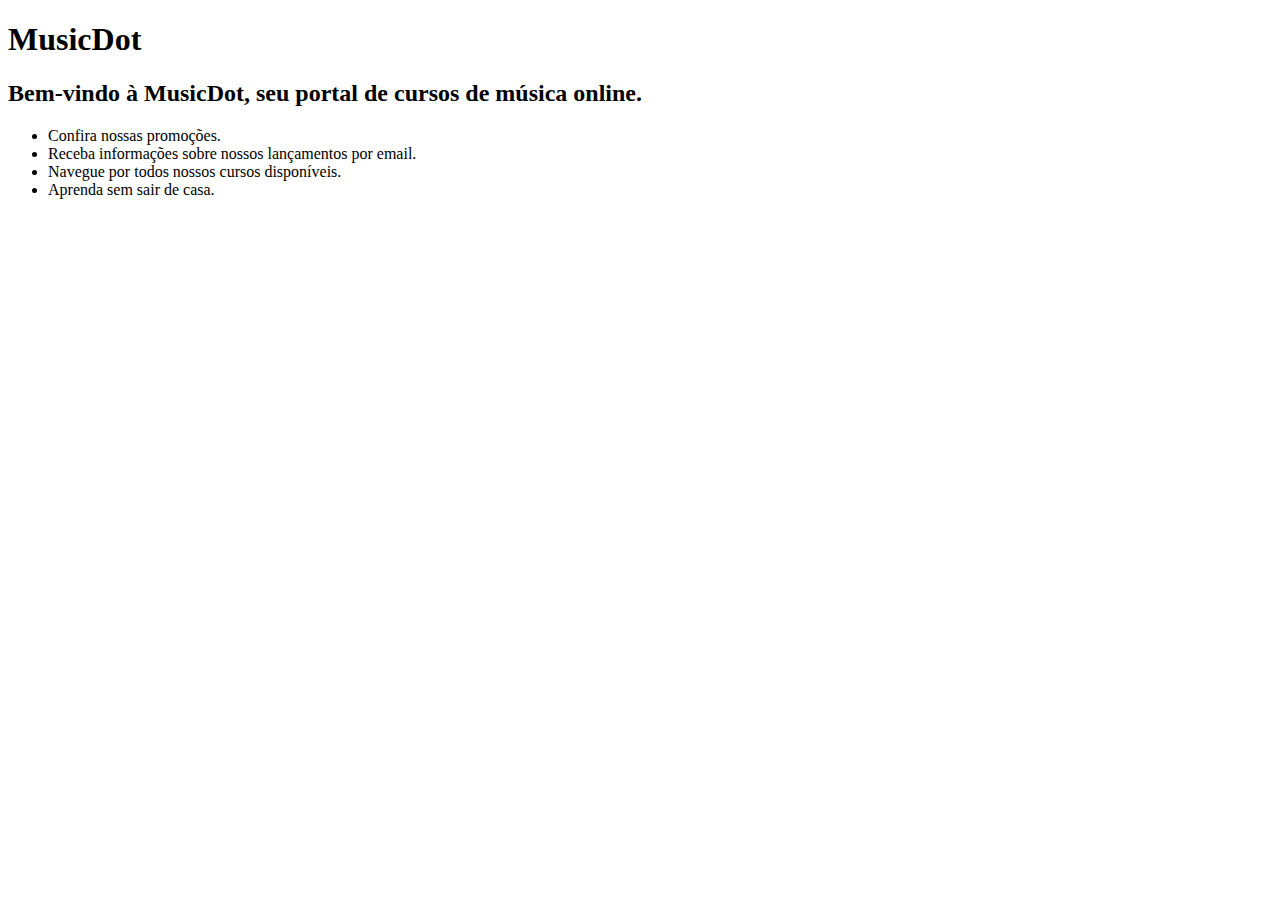
<file: index_2.html>
<!DOCTYPE html>
<html> <!-- mãe-->
  <head> <!-- filhinha -->
    <title>MusicDot</title>
    <meta charset="utf-8">
  </head>
  <body> <!-- filhinho -->
    <h1>MusicDot</h1>
    <h2>Bem-vindo à MusicDot, seu portal de cursos de música online.</h2>
    <ul>
      <li>Confira nossas promoções.</li>
      <li>Receba informações sobre nossos lançamentos por email.</li>
      <li>Navegue por todos nossos cursos disponíveis.</li>
      <li>Aprenda sem sair de casa.</li>
    </ul>
  </body>
</html>
</file>
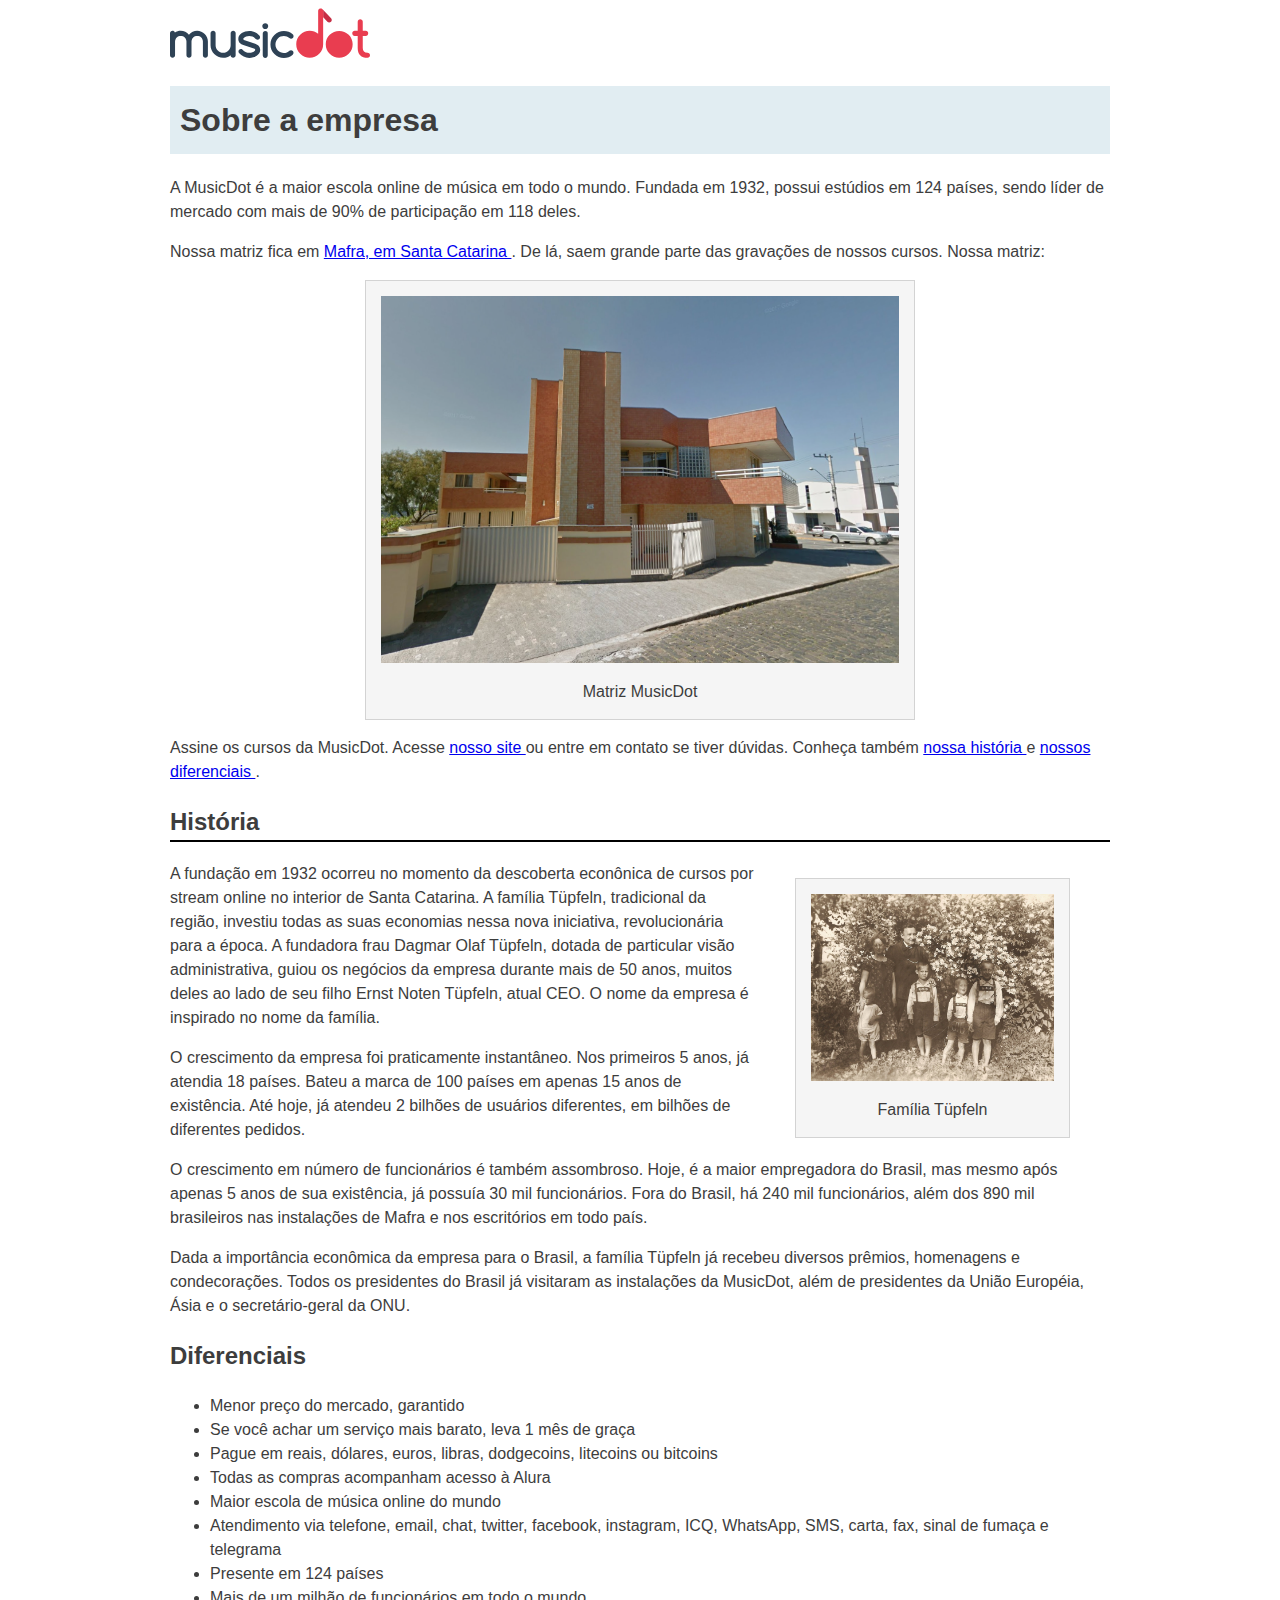
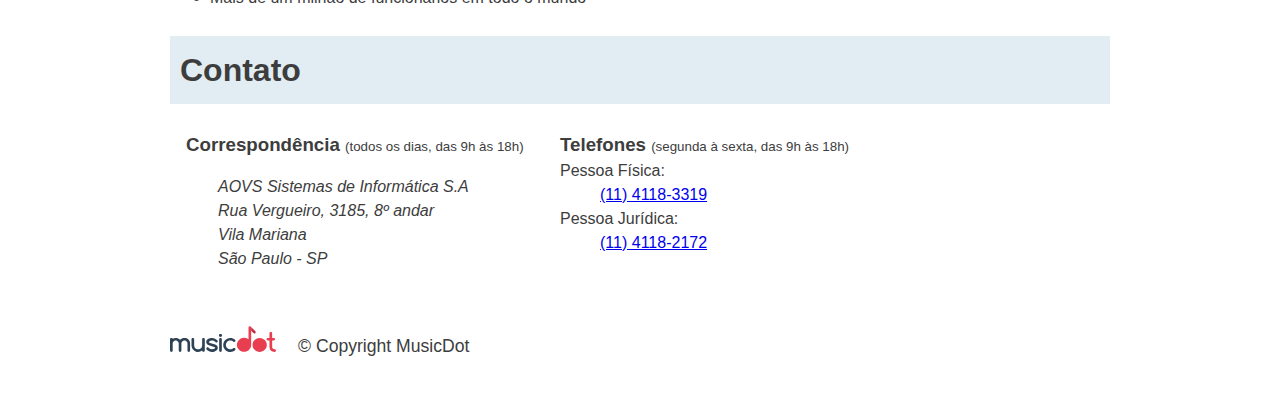
<file: sobre.html>
<!doctype html>
<html lang="pt-BR">
    <head>
        <meta charset="utf-8">
        <meta name="viewport" content="width=device-width">
        <title>
            MusicDot | Sobre a empresa
        </title>
        <link href="img/favicon.ico" rel="icon">
        <link rel="stylesheet" href="css/sobre.css">
    </head>

    <body>

        <img src="img/logo.svg" alt="MusicDot">

        <h1 class="titulo"> Sobre a empresa </h1>

        <p>
            A MusicDot é a maior escola online de música em todo o mundo.
            Fundada em 1932, possui estúdios em 124 países, sendo líder de
            mercado com mais de 90% de
            participação em 118 deles.
        </p>

        <p>
            Nossa matriz fica em <a
                href="https://maps.google.com.br/?q=190,GabrielDequech,Mafra,SC">
                Mafra, em Santa Catarina </a>. De lá, saem grande parte das
            gravações de nossos cursos. Nossa matriz:
        </p>

        <figure class="matriz-musicdot">
            <img src="img/matriz-musicdot.png" alt="Matriz da musicdot">
            <figcaption>
                Matriz MusicDot
            </figcaption>
        </figure>

        <p>
            Assine os cursos da MusicDot. Acesse <a href="index.html"> nosso
                site </a> ou entre em contato
            se tiver dúvidas. Conheça também <a href="#historia"> nossa história
            </a> e <a href="#diferenciais"> nossos diferenciais </a>.
        </p>

        <h2 id="historia" class="subtitulo"> História </h2>

        <figure class="familia-tupfeln">
            <img src="img/familia-tupfeln.jpg" alt="Foto da família tüpfeln">
            <figcaption>Família Tüpfeln</figcaption>
        </figure>

        <p>
            A fundação em 1932 ocorreu no momento da descoberta econônica de
            cursos por stream online no interior de Santa Catarina. A
            família Tüpfeln, tradicional da região, investiu todas as suas
            economias nessa nova iniciativa,
            revolucionária para a época. A fundadora frau Dagmar Olaf Tüpfeln,
            dotada de particular visão
            administrativa, guiou os negócios da empresa durante mais de 50
            anos, muitos deles ao lado
            de seu filho Ernst Noten Tüpfeln, atual CEO. O nome da empresa é
            inspirado no nome da família.
        </p>

        <p>
            O crescimento da empresa foi praticamente instantâneo. Nos primeiros
            5 anos, já atendia 18 países.
            Bateu a marca de 100 países em apenas 15 anos de existência. Até
            hoje, já atendeu 2 bilhões
            de usuários diferentes, em bilhões de diferentes pedidos.
        </p>

        <p>
            O crescimento em número de funcionários é também assombroso. Hoje, é
            a maior empregadora do
            Brasil, mas mesmo após apenas 5 anos de sua existência, já possuía
            30 mil funcionários. Fora do
            Brasil, há 240 mil funcionários, além dos 890 mil brasileiros nas
            instalações de Mafra e
            nos escritórios em todo país.
        </p>

        <p>
            Dada a importância econômica da empresa para o Brasil, a família
            Tüpfeln já recebeu diversos prêmios,
            homenagens e condecorações. Todos os presidentes do Brasil já
            visitaram as instalações da MusicDot, além de presidentes da União
            Européia, Ásia e o secretário-geral da ONU.
        </p>

        <h2 id="diferenciais" class="substitulo"> Diferenciais </h2>
        <ul>
            <li> Menor preço do mercado, garantido </li>
            <li> Se você achar um serviço mais barato, leva 1 mês de graça </li>
            <li> Pague em reais, dólares, euros, libras, dodgecoins, litecoins
                ou bitcoins </li>
            <li> Todas as compras acompanham acesso à Alura </li>
            <li> Maior escola de música online do mundo </li>
            <li> Atendimento via telefone, email, chat, twitter, facebook,
                instagram, ICQ, WhatsApp, SMS, carta, fax, sinal de fumaça e
                telegrama </li>
            <li> Presente em 124 países </li>
            <li> Mais de um milhão de funcionários em todo o mundo </li>
        </ul>

        <h2 class="titulo"> Contato</h2>

        <div class="contato__secao">
            <h3 class="contato__subtitulo"> Correspondência </h3>
            <small> (todos os dias, das 9h às 18h) </small>

            <address class="contato__info">
                AOVS Sistemas de Informática S.A
                <br>
                Rua Vergueiro, 3185, 8º andar
                <br>
                Vila Mariana
                <br>
                São Paulo - SP
            </address>
        </div>

        <div id="contato" class="contato__secao contato__secao--telefone">
        <h3 class="contato__subtitulo"> Telefones </h3>
        <small> (segunda à sexta, das 9h às 18h) </small>

        <div class="contato_info">
            <dt> Pessoa Física: </dt>
            <dd> <a href="tel://114118-3319"> (11) 4118-3319 </a> </dd>
        </div>

        <div>
            <dt> Pessoa Jurídica: </dt>
            <dd> <a href="tel://114118-2172"> (11) 4118-2172 </a> </dd>
            </dl>
        </div>
    </div>

        <footer class="rodape">
              <img src="img/logo.svg" alt="Logo da musicdot" class="rodape__logo">
              <p class="rodape__copyright"> &copy; Copyright MusicDot </p>
            </footer>
        

    </body>
</html>
</file>
<file: css/sobre.css>
body {
  width: 80%;
  max-width: 940px;
  margin-left: auto;
  margin-right: auto;
  font-size: 16px;
  line-height: 1.5;
  font-family: "Helvetica", "Lucida Grande", sans-serif;
  color: #3D3D3D;
}

.titulo {
  padding: 10px;
  font-size: 32px;
  background-color: #E1EDF2;
}

.subtitulo {
  border-bottom: 2px solid black;
}

figure {
  max-width: 100%;
  box-sizing: border-box;
  padding: 15px;

  text-align: center;

  background-color: whitesmoke;
  border: 1px solid lightgrey;
}

figcaption {
  margin-top: 10px;
}

.matriz-musicdot {
  width: 550px;
  margin-left: auto;
  margin-right: auto;
}

.familia-tupfeln {
  width: 275px;
  float: right;
}

figure img {
  width: 100%;
}

.contato__subtitulo {
  display: inline;
}

.contato__secao {
  display: inline-block;
  vertical-align: top;
  margin-left: 16px;
}

.contato__secao--telefone {
  margin-left: 32px;
}

.contato__info {
  margin: 16px 0 24px;
  padding-left: 32px;
}

.rodape {
  padding: 1.75em 0;

  font-size: 1.1rem;
}

.rodape__logo {
  width: 6em;
}

.rodape__copyright {
  display: inline;
  margin-left: 1em;
}

@media (max-width: 850px) {

  .contato__secao {
    display: block;
    margin-left: 1em;
  }

}

@media (max-width: 622px) {

  .familia-tupfeln {
    float: none;
    margin: 0 auto;
  }

}

@media (max-width: 446px) {

  .contato__subtitulo {
    display: block;
    margin-bottom: 0;
  }

  .contato__info {
    padding-left: 5px;

    font-size: .92em;

    border-left: 2px solid lightgray;
  }

  .rodape {
    font-size: .92em;
  }

}

@media (max-width: 342px) {

  .contato__info-descricao {
    display: block;
    margin-left: 1em;
  }

}
</file>
